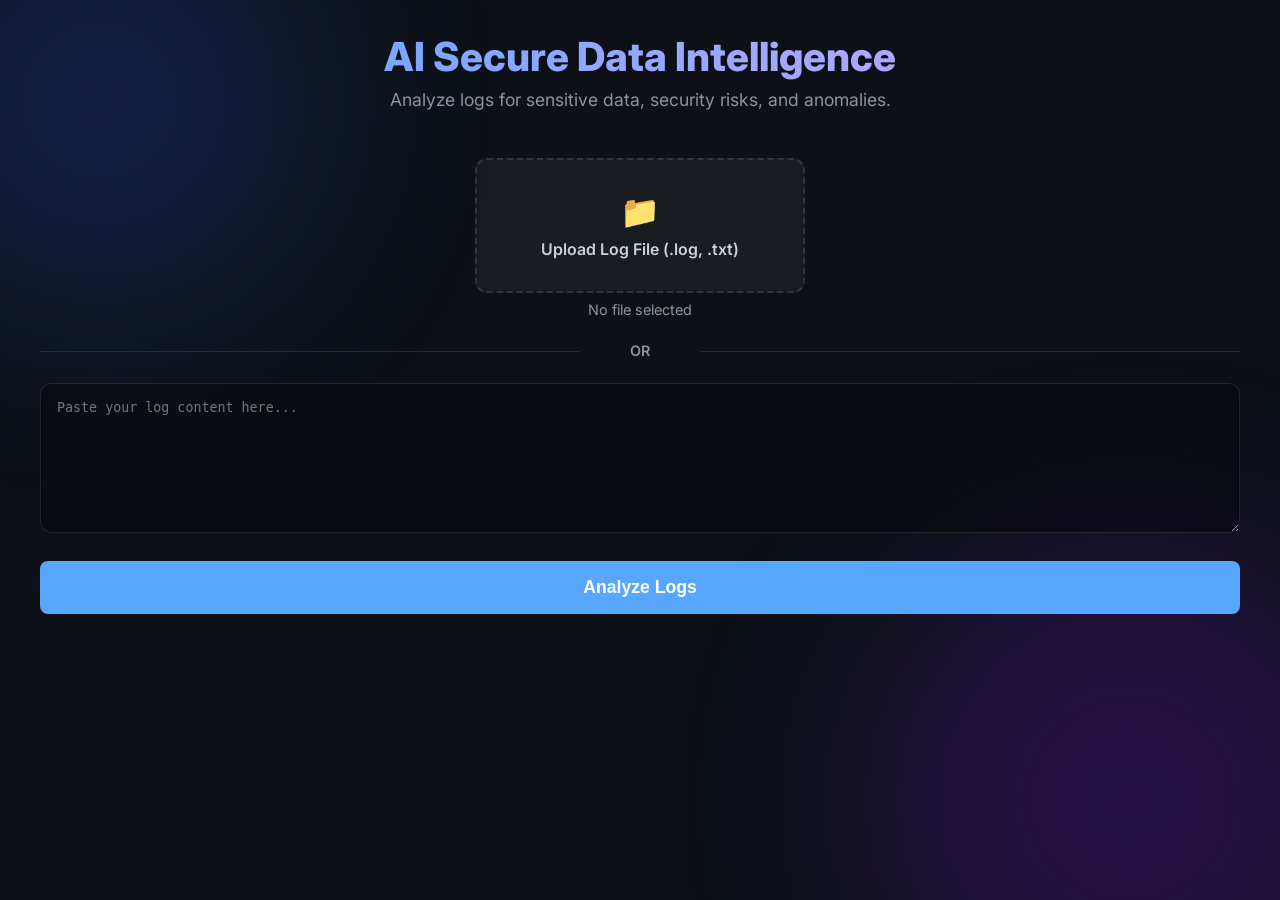
<file: src/main/resources/static/index.html>
<!DOCTYPE html>
<html lang="en">

<head>
    <meta charset="UTF-8">
    <meta name="viewport" content="width=device-width, initial-scale=1.0">
    <title>AI Secure Data Intelligence Platform</title>
    <link rel="stylesheet" href="css/styles.css">
    <link href="https://fonts.googleapis.com/css2?family=Inter:wght@300;400;600;800&display=swap" rel="stylesheet">
</head>

<body>
    <div class="background-globes">
        <div class="globe globe-1"></div>
        <div class="globe globe-2"></div>
    </div>

    <div class="container glass-pagit initnel">
        <header>
            <h1>AI Secure Data Intelligence</h1>
            <p>Analyze logs for sensitive data, security risks, and anomalies.</p>
        </header>

        <main>
            <section class="input-section">
                <div class="upload-container">
                    <label for="fileInput" class="upload-label">
                        <span class="upload-icon">📁</span>
                        Upload Log File (.log, .txt)
                    </label>
                    <input type="file" id="fileInput" accept=".log,.txt">
                    <div id="fileNameDisplay">No file selected</div>
                </div>

                <div class="divider">OR</div>

                <div class="text-container">
                    <textarea id="textInput" placeholder="Paste your log content here..."></textarea>
                </div>

                <button id="analyzeBtn" class="btn primary-btn">
                    <span class="btn-text">Analyze Logs</span>
                    <span class="loader hidden"></span>
                </button>
            </section>

            <section id="resultsSection" class="results-section hidden">
                <div class="dashboard-header">
                    <h2>Analysis Results</h2>
                    <div id="riskBadge" class="risk-badge">Risk: <span id="riskLevelValue">-</span></div>
                </div>

                <div class="grid-container">
                    <div class="card summary-card glass-panel">
                        <h3>AI Insights</h3>
                        <p id="summaryText">Summarizing...</p>
                        <ul id="insightsList"></ul>
                    </div>

                    <div class="card findings-card glass-panel">
                        <h3>Detected Anomalies & Risks (<span id="findingsCount">0</span>)</h3>
                        <div class="table-container">
                            <table id="findingsTable">
                                <thead>
                                    <tr>
                                        <th>Line</th>
                                        <th>Type</th>
                                        <th>Severity</th>
                                        <th>Description</th>
                                    </tr>
                                </thead>
                                <tbody>
                                    <!-- Populated by JS -->
                                </tbody>
                            </table>
                        </div>
                    </div>
                </div>
            </section>
        </main>
    </div>

    <script src="js/app.js"></script>
</body>

</html>
</file>
<file: src/main/resources/static/css/styles.css>
:root {
    --bg-color: #0d1117;
    --panel-bg: rgba(22, 27, 34, 0.7);
    --border-color: rgba(255, 255, 255, 0.1);
    --text-main: #c9d1d9;
    --text-muted: #8b949e;
    --accent: #58a6ff;
    --accent-hover: #3182ce;
    
    --risk-critical: #f85149;
    --risk-high: #ff7b72;
    --risk-medium: #d2a8ff;
    --risk-low: #3fb950;
    
    --font-main: 'Inter', sans-serif;
}

* {
    box-sizing: border-box;
    margin: 0;
    padding: 0;
}

body {
    background-color: var(--bg-color);
    color: var(--text-main);
    font-family: var(--font-main);
    min-height: 100vh;
    display: flex;
    justify-content: center;
    padding: 2rem;
    overflow-x: hidden;
    position: relative;
}

.background-globes {
    position: fixed;
    top: 0;
    left: 0;
    width: 100%;
    height: 100%;
    z-index: -1;
    overflow: hidden;
}

.globe {
    position: absolute;
    border-radius: 50%;
    filter: blur(100px);
    opacity: 0.4;
    animation: drift 20s infinite alternate linear;
}

.globe-1 {
    width: 400px;
    height: 400px;
    background: #1f3a93;
    top: -100px;
    left: -100px;
}

.globe-2 {
    width: 500px;
    height: 500px;
    background: #4a148c;
    bottom: -150px;
    right: -100px;
    animation-duration: 25s;
}

@keyframes drift {
    0% { transform: translate(0, 0); }
    100% { transform: translate(50px, 50px); }
}

.container {
    width: 100%;
    max-width: 1200px;
    display: flex;
    flex-direction: column;
    gap: 2rem;
}

.glass-panel {
    background: var(--panel-bg);
    backdrop-filter: blur(12px);
    -webkit-backdrop-filter: blur(12px);
    border: 1px solid var(--border-color);
    border-radius: 16px;
    padding: 2rem;
    box-shadow: 0 8px 32px rgba(0, 0, 0, 0.3);
}

header {
    text-align: center;
    margin-bottom: 1rem;
}

h1 {
    font-weight: 800;
    font-size: 2.5rem;
    background: linear-gradient(90deg, #58a6ff, #d2a8ff);
    -webkit-background-clip: text;
    -webkit-text-fill-color: transparent;
    margin-bottom: 0.5rem;
}

header p {
    color: var(--text-muted);
    font-size: 1.1rem;
}

.input-section {
    display: flex;
    flex-direction: column;
    gap: 1.5rem;
    margin-bottom: 2rem;
}

.upload-container {
    display: flex;
    flex-direction: column;
    align-items: center;
    gap: 0.5rem;
}

#fileInput {
    display: none;
}

.upload-label {
    background: rgba(255, 255, 255, 0.05);
    border: 2px dashed var(--border-color);
    border-radius: 12px;
    padding: 2rem 4rem;
    cursor: pointer;
    transition: all 0.3s ease;
    display: flex;
    flex-direction: column;
    align-items: center;
    gap: 0.5rem;
    font-weight: 600;
}

.upload-label:hover {
    border-color: var(--accent);
    background: rgba(88, 166, 255, 0.1);
}

.upload-icon {
    font-size: 2rem;
}

#fileNameDisplay {
    font-size: 0.9rem;
    color: var(--text-muted);
}

.divider {
    text-align: center;
    color: var(--text-muted);
    position: relative;
    font-size: 0.9rem;
    font-weight: 600;
}

.divider::before, .divider::after {
    content: '';
    position: absolute;
    top: 50%;
    width: 45%;
    height: 1px;
    background: var(--border-color);
}

.divider::before { left: 0; }
.divider::after { right: 0; }

textarea {
    width: 100%;
    height: 150px;
    background: rgba(0, 0, 0, 0.3);
    border: 1px solid var(--border-color);
    border-radius: 12px;
    padding: 1rem;
    color: var(--text-main);
    font-family: monospace;
    resize: vertical;
    transition: border-color 0.3s;
}

textarea:focus {
    outline: none;
    border-color: var(--accent);
}

.btn {
    padding: 1rem 2rem;
    border: none;
    border-radius: 8px;
    font-size: 1.1rem;
    font-weight: 600;
    cursor: pointer;
    transition: all 0.3s;
    display: flex;
    justify-content: center;
    align-items: center;
    gap: 0.5rem;
}

.primary-btn {
    background: var(--accent);
    color: #fff;
    width: 100%;
}

.primary-btn:hover {
    background: var(--accent-hover);
    transform: translateY(-2px);
    box-shadow: 0 4px 12px rgba(88, 166, 255, 0.4);
}

.primary-btn:disabled {
    opacity: 0.7;
    cursor: not-allowed;
    transform: none;
}

.hidden {
    display: none !important;
}

.loader {
    width: 20px;
    height: 20px;
    border: 3px solid rgba(255,255,255,0.3);
    border-radius: 50%;
    border-top-color: #fff;
    animation: spin 1s ease-in-out infinite;
}

@keyframes spin {
    to { transform: rotate(360deg); }
}

.dashboard-header {
    display: flex;
    justify-content: space-between;
    align-items: center;
    margin-bottom: 1.5rem;
}

.risk-badge {
    padding: 0.5rem 1rem;
    border-radius: 20px;
    font-weight: 800;
    text-transform: uppercase;
    letter-spacing: 1px;
    font-size: 0.9rem;
    background: rgba(255, 255, 255, 0.1);
}

.risk-CRITICAL { color: var(--risk-critical); border: 1px solid var(--risk-critical); background: rgba(248, 81, 73, 0.1); }
.risk-HIGH { color: var(--risk-high); border: 1px solid var(--risk-high); background: rgba(255, 123, 114, 0.1); }
.risk-MEDIUM { color: var(--risk-medium); border: 1px solid var(--risk-medium); background: rgba(210, 168, 255, 0.1); }
.risk-LOW { color: var(--risk-low); border: 1px solid var(--risk-low); background: rgba(63, 185, 80, 0.1); }

.grid-container {
    display: grid;
    grid-template-columns: 1fr 2fr;
    gap: 1.5rem;
}

@media (max-width: 900px) {
    .grid-container {
        grid-template-columns: 1fr;
    }
}

.card h3 {
    margin-bottom: 1rem;
    border-bottom: 1px solid var(--border-color);
    padding-bottom: 0.5rem;
    font-size: 1.2rem;
}

#summaryText {
    margin-bottom: 1rem;
    line-height: 1.6;
}

#insightsList {
    list-style-type: none;
    display: flex;
    flex-direction: column;
    gap: 0.75rem;
}

#insightsList li {
    background: rgba(0, 0, 0, 0.2);
    padding: 0.75rem;
    border-radius: 8px;
    border-left: 4px solid var(--accent);
    font-size: 0.95rem;
    line-height: 1.5;
}

#insightsList li.CRITICAL { border-left-color: var(--risk-critical); }
#insightsList li.WARNING { border-left-color: var(--risk-high); }
#insightsList li.INFO { border-left-color: var(--accent); }

.table-container {
    overflow-x: auto;
}

table {
    width: 100%;
    border-collapse: collapse;
}

th, td {
    padding: 0.75rem;
    text-align: left;
    border-bottom: 1px solid rgba(255, 255, 255, 0.05);
}

th {
    color: var(--text-muted);
    font-weight: 600;
    font-size: 0.9rem;
    text-transform: uppercase;
}

.badge {
    padding: 0.25rem 0.5rem;
    border-radius: 4px;
    font-size: 0.8rem;
    font-weight: 600;
}

.badge.CRITICAL { background: rgba(248, 81, 73, 0.2); color: var(--risk-critical); }
.badge.HIGH { background: rgba(255, 123, 114, 0.2); color: var(--risk-high); }
.badge.MEDIUM { background: rgba(210, 168, 255, 0.2); color: var(--risk-medium); }
.badge.LOW { background: rgba(63, 185, 80, 0.2); color: var(--risk-low); }
</file>
